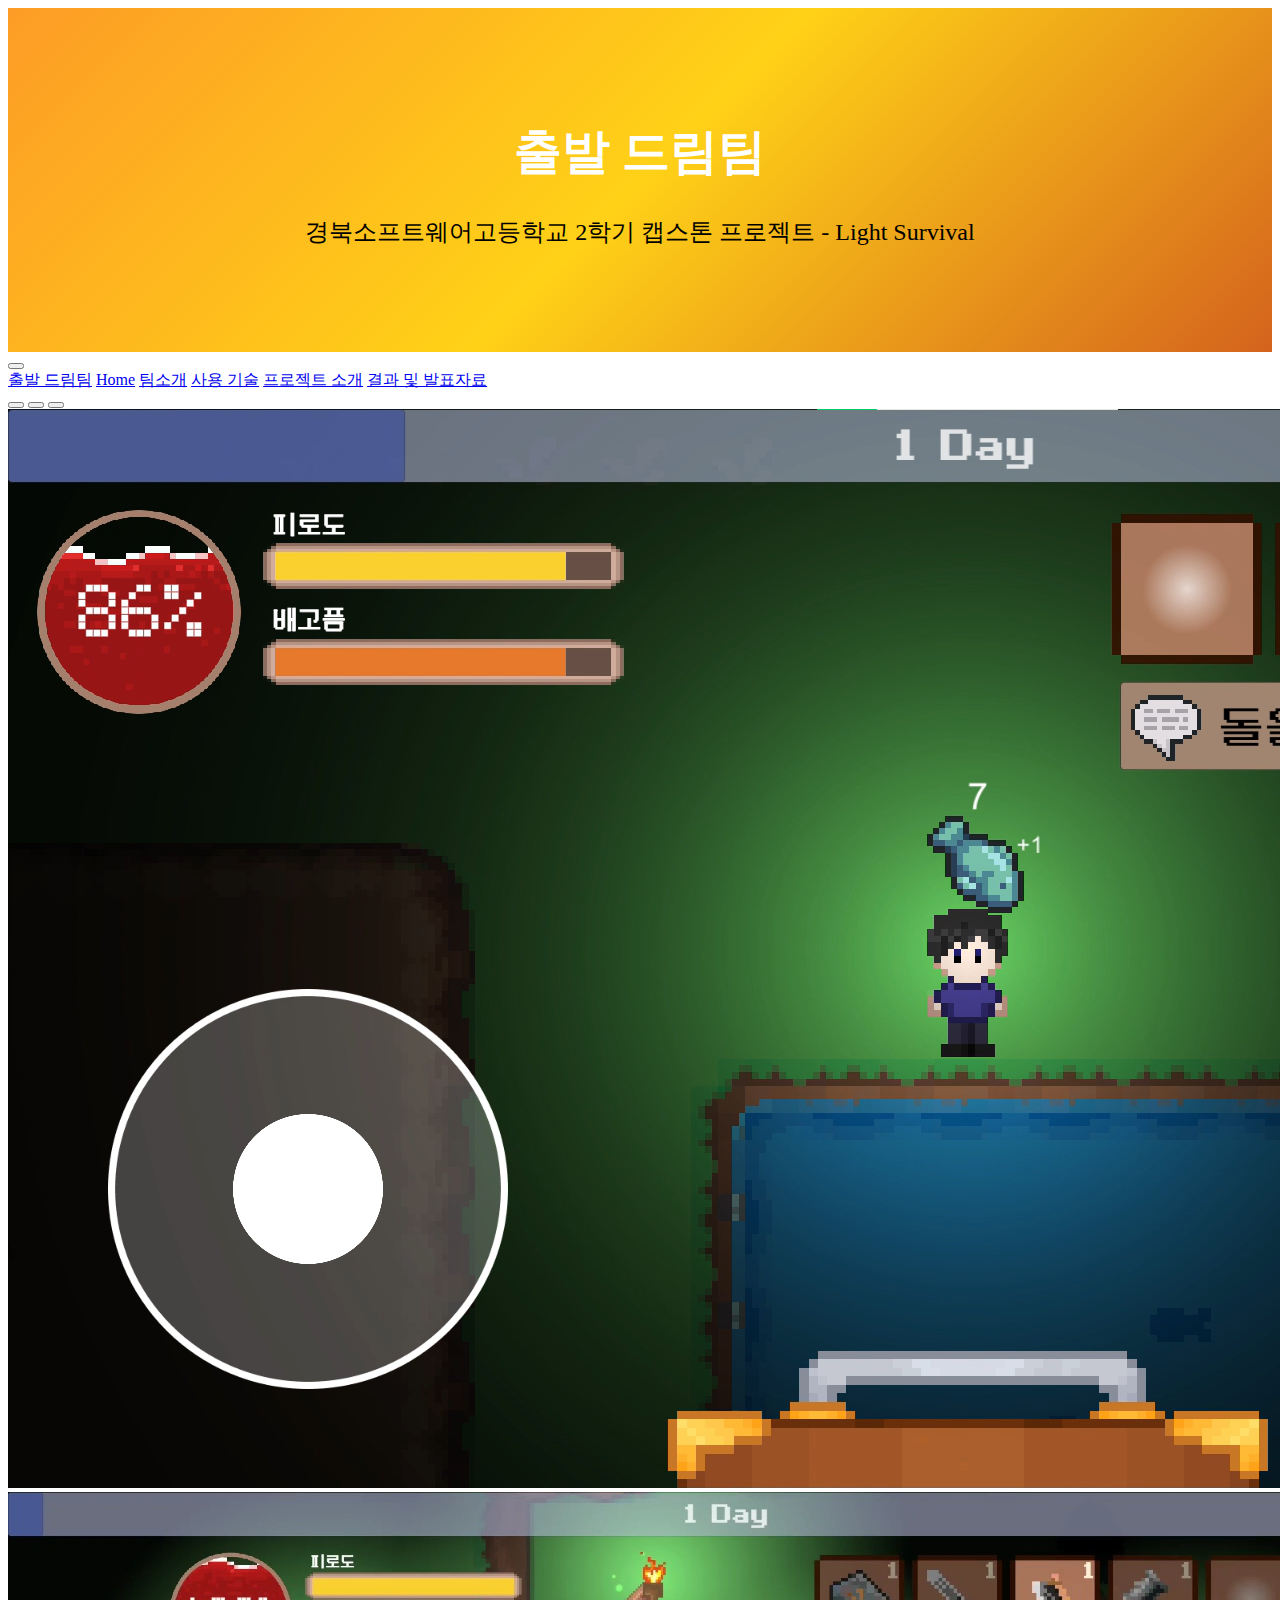
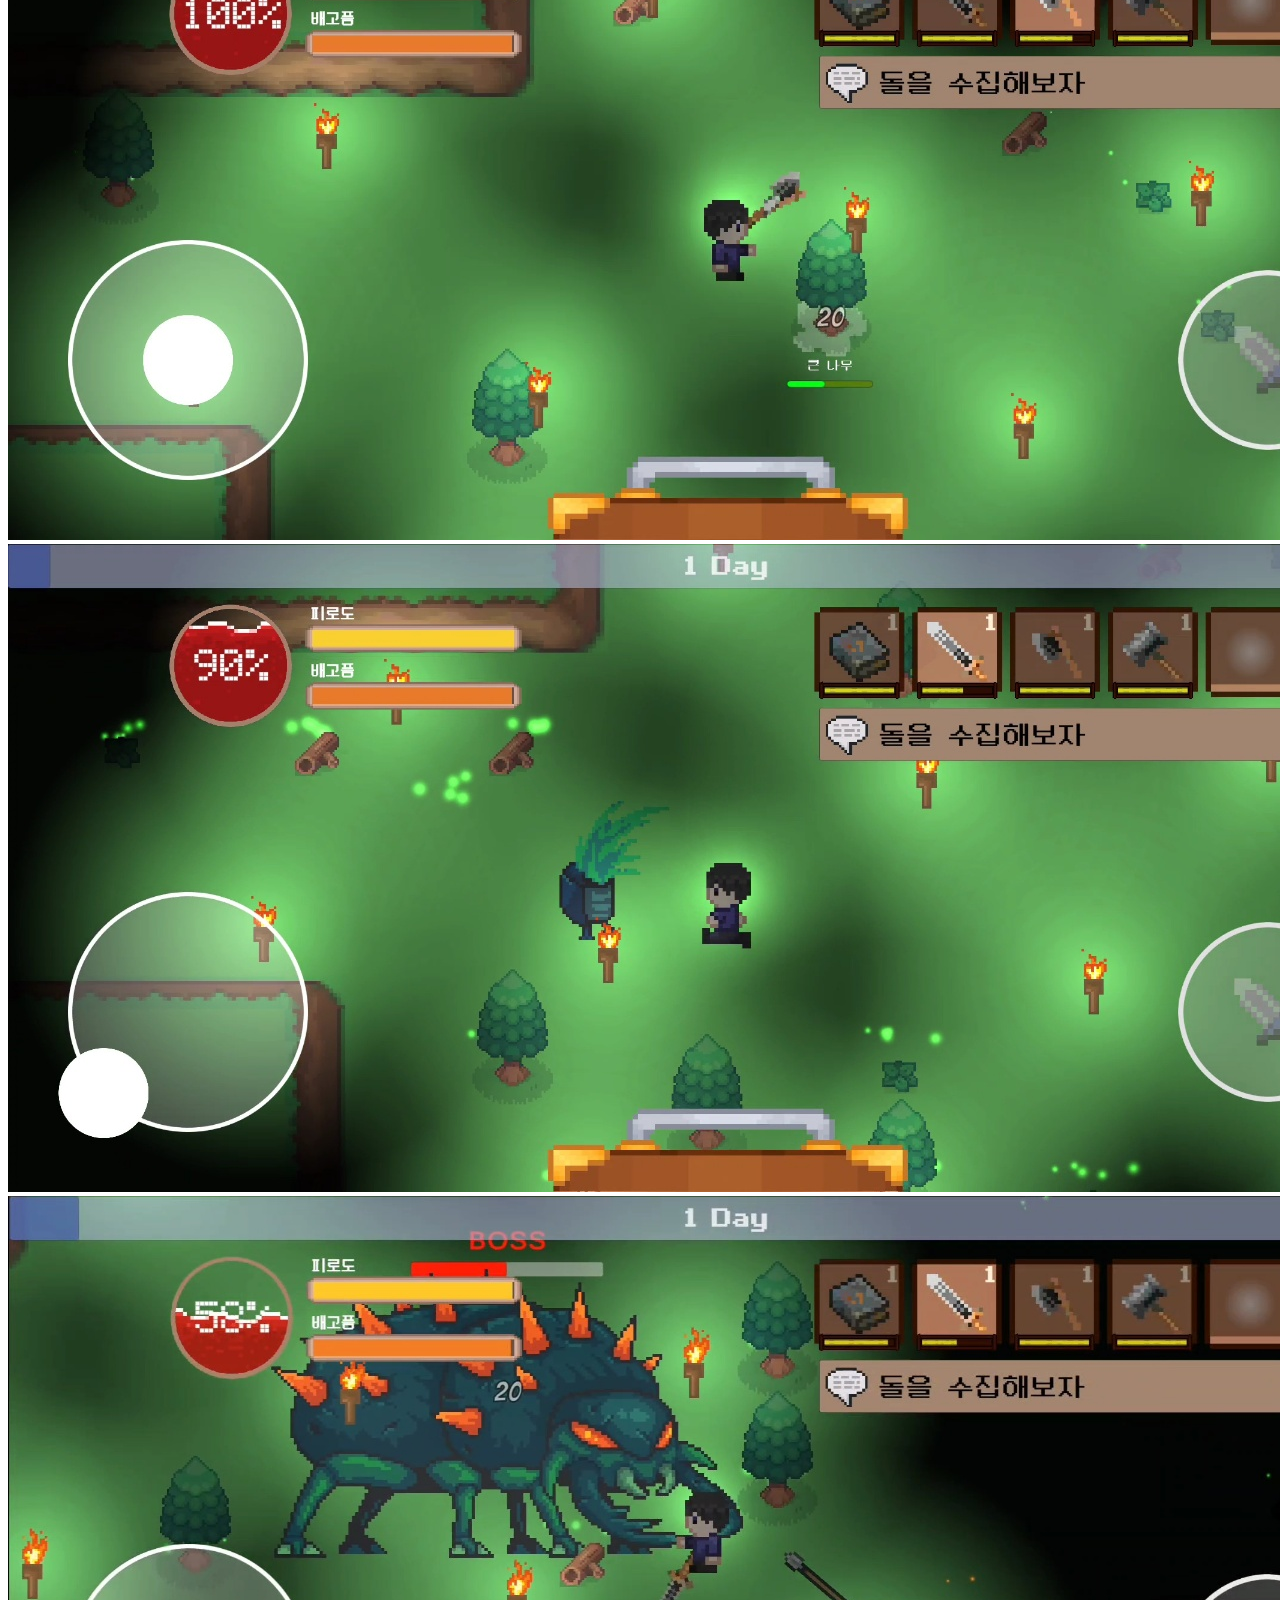
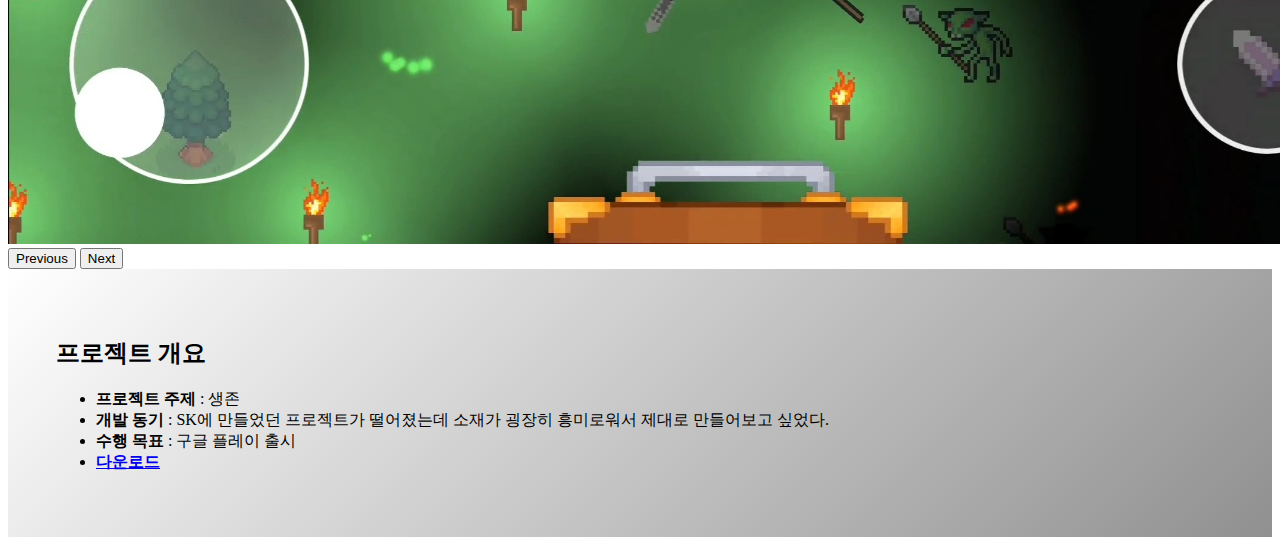
<file: index.html>
<!DOCTYPE html>
<html lang="ko">
<head>
    <meta charset="UTF-8">
    <meta http-equiv="X-UA-Compatible" content="IE=edge">
    <meta name="viewport" content="width=device-width, initial-scale=1.0">
    <title>Light Survival</title>
    <link href="./asset/main.css" rel="stylesheet">
        <!-- CSS only -->
    <link href="https://cdn.jsdelivr.net/npm/bootstrap@5.2.0-beta1/dist/css/bootstrap.min.css" rel="stylesheet" integrity="sha384-0evHe/X+R7YkIZDRvuzKMRqM+OrBnVFBL6DOitfPri4tjfHxaWutUpFmBp4vmVor" crossorigin="anonymous">
</head>
<body>
    <div class="hero-body" id="hero-body">
        <div class="container">
            <h1 class="title"><b>출발 드림팀</b></h1>
            <p class="subtitle">경북소프트웨어고등학교 2학기 캡스톤 프로젝트 - Light Survival</p>
        </div>
    </div>
      <header>
        <nav class="navbar navbar-expand-lg navbar-dark bg-dark">
            <div class="container-fluid">
              <button class="navbar-toggler" type="button" data-bs-toggle="collapse" data-bs-target="#navbarNavAltMarkup" aria-controls="navbarNavAltMarkup" aria-expanded="false" aria-label="Toggle navigation">
                <span class="navbar-toggler-icon"></span>
              </button>

              <div class="collapse navbar-collapse nav justify-content-center" id="navbarNavAltMarkup">
                <div class="navbar-nav">
                  <a class="navbar-brand" href="./index.html">출발 드림팀</a>
                  <a class="nav-link active" aria-current="page" href="./index.html">Home</a>
                  <a class="nav-link" href="./team.html">팀소개</a>
                  <a class="nav-link" href="./tool.html">사용 기술</a>
                  <a class="nav-link" href="./project.html">프로젝트 소개</a>
                  <a class="nav-link" href="./result.html">결과 및 발표자료</a>
                </div>
              </div>
            </div>
        </nav>
      </header>

      <div id="carouselExampleIndicators" class="carousel slide" data-bs-ride="true">
        <div class="carousel-indicators">
          <button type="button" data-bs-target="#carouselExampleIndicators" data-bs-slide-to="0" class="active" aria-current="true" aria-label="Slide 1"></button>
          <button type="button" data-bs-target="#carouselExampleIndicators" data-bs-slide-to="1" aria-label="Slide 2"></button>
          <button type="button" data-bs-target="#carouselExampleIndicators" data-bs-slide-to="2" aria-label="Slide 3"></button>
        </div>

        <div class="carousel-inner">
          <div class="carousel-item active">
            <img src="./img/낚시.png" class="d-block w-100" alt="...">
          </div>
          <div class="carousel-item">
            <img src="./img/채집.jpg" class="d-block w-100" alt="...">
          </div>
          <div class="carousel-item">
            <img src="./img/전투.jpg" class="d-block w-100" alt="...">
          </div>
          <div class="carousel-   item">
            <img src="./img/보스.jpg" class="d-block w-100" alt="...">
          </div>
        </div>

        <button class="carousel-control-prev" type="button" data-bs-target="#carouselExampleIndicators" data-bs-slide="prev">
          <span class="carousel-control-prev-icon" aria-hidden="true"></span>
          <span class="visually-hidden">Previous</span>
        </button>

        <button class="carousel-control-next" type="button" data-bs-target="#carouselExampleIndicators" data-bs-slide="next">
          <span class="carousel-control-next-icon" aria-hidden="true"></span>
          <span class="visually-hidden">Next</span>
        </button>

      </div>

      <footer>
        <h2>프로젝트 개요</h2>
        <ul>
          <li><b>프로젝트 주제</b> : 생존</li>
          <li><b>개발 동기</b> : SK에 만들었던 프로젝트가 떨어졌는데 소재가 굉장히 흥미로워서 제대로 만들어보고 싶었다.</li>
          <li><b>수행 목표</b> : 구글 플레이 출시</li>
          <li><b><a href="./Download_APK/Download.html">다운로드</a></b></li>
        </ul>
      </footer>
    
    <!-- JavaScript Bundle with Popper -->
<script src="https://cdn.jsdelivr.net/npm/bootstrap@5.2.0-beta1/dist/js/bootstrap.bundle.min.js" integrity="sha384-pprn3073KE6tl6bjs2QrFaJGz5/SUsLqktiwsUTF55Jfv3qYSDhgCecCxMW52nD2" crossorigin="anonymous"></script>
</body>
</html>
</file>
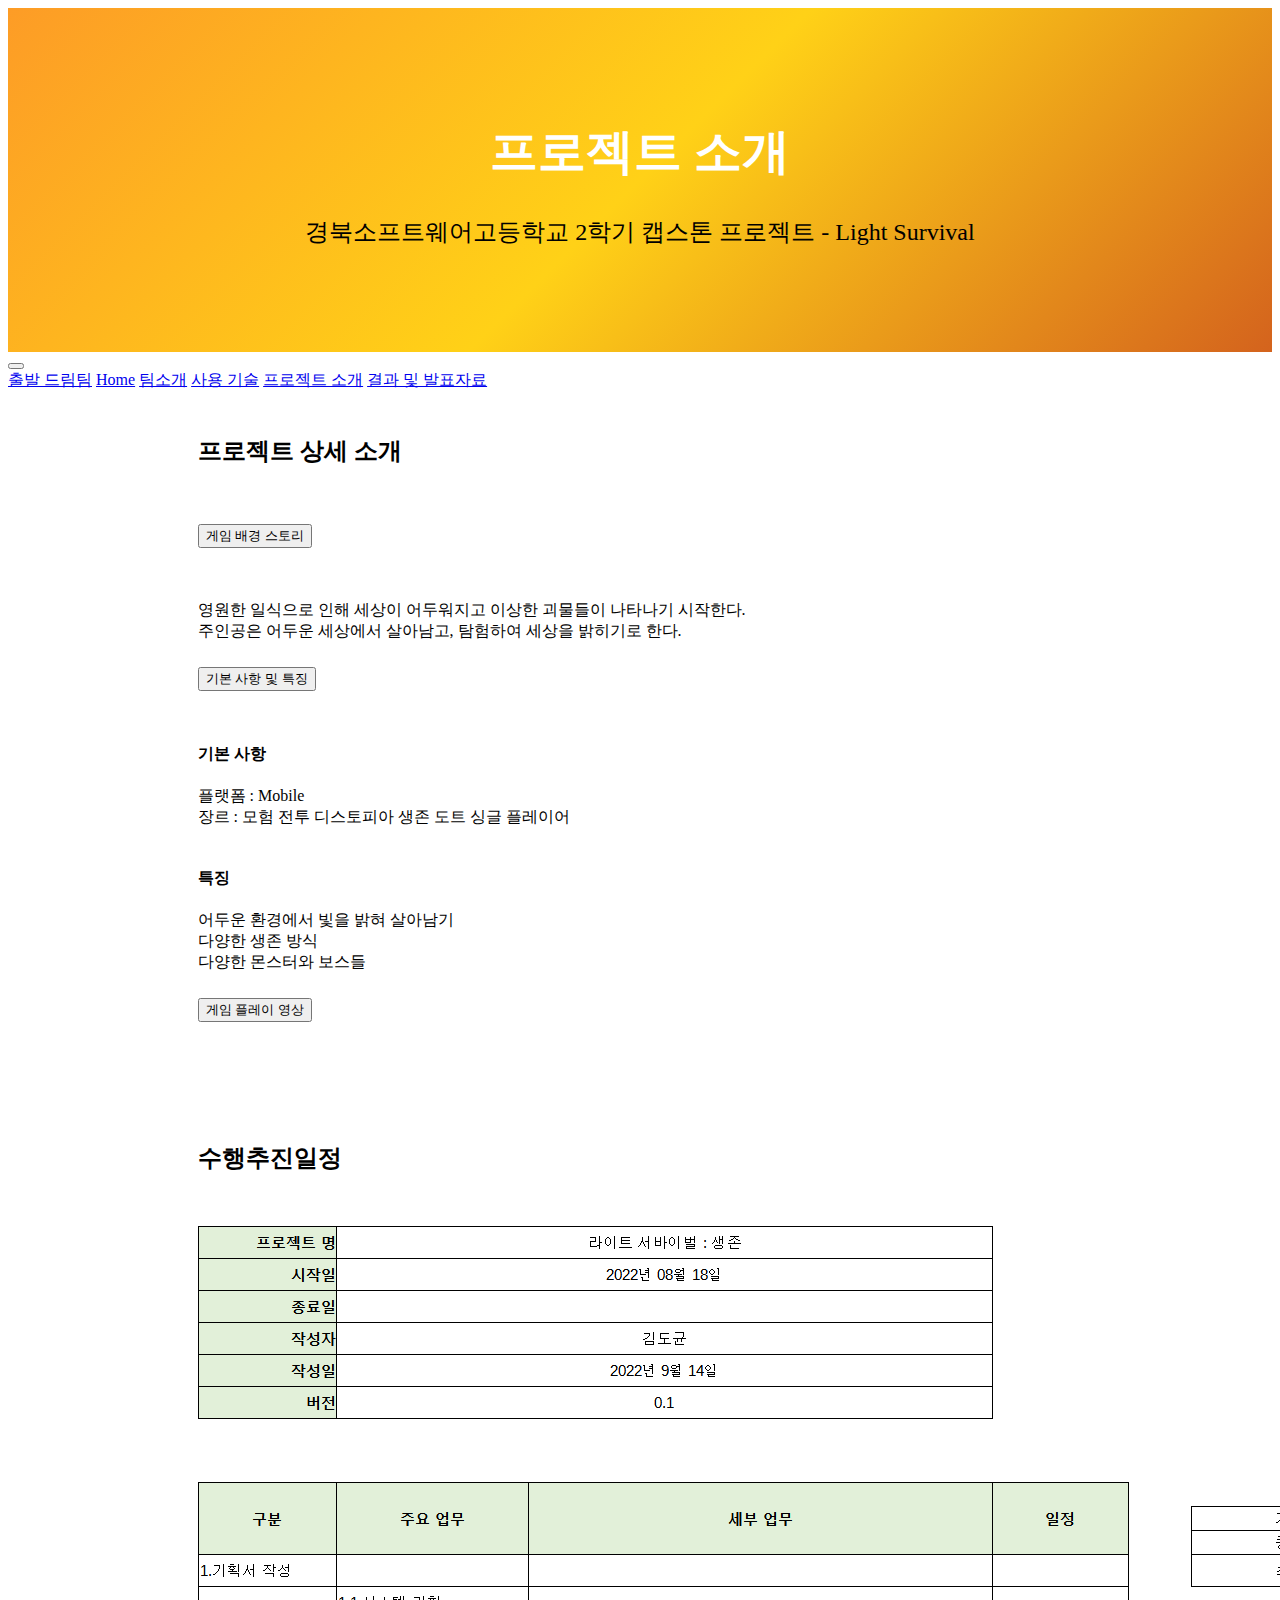
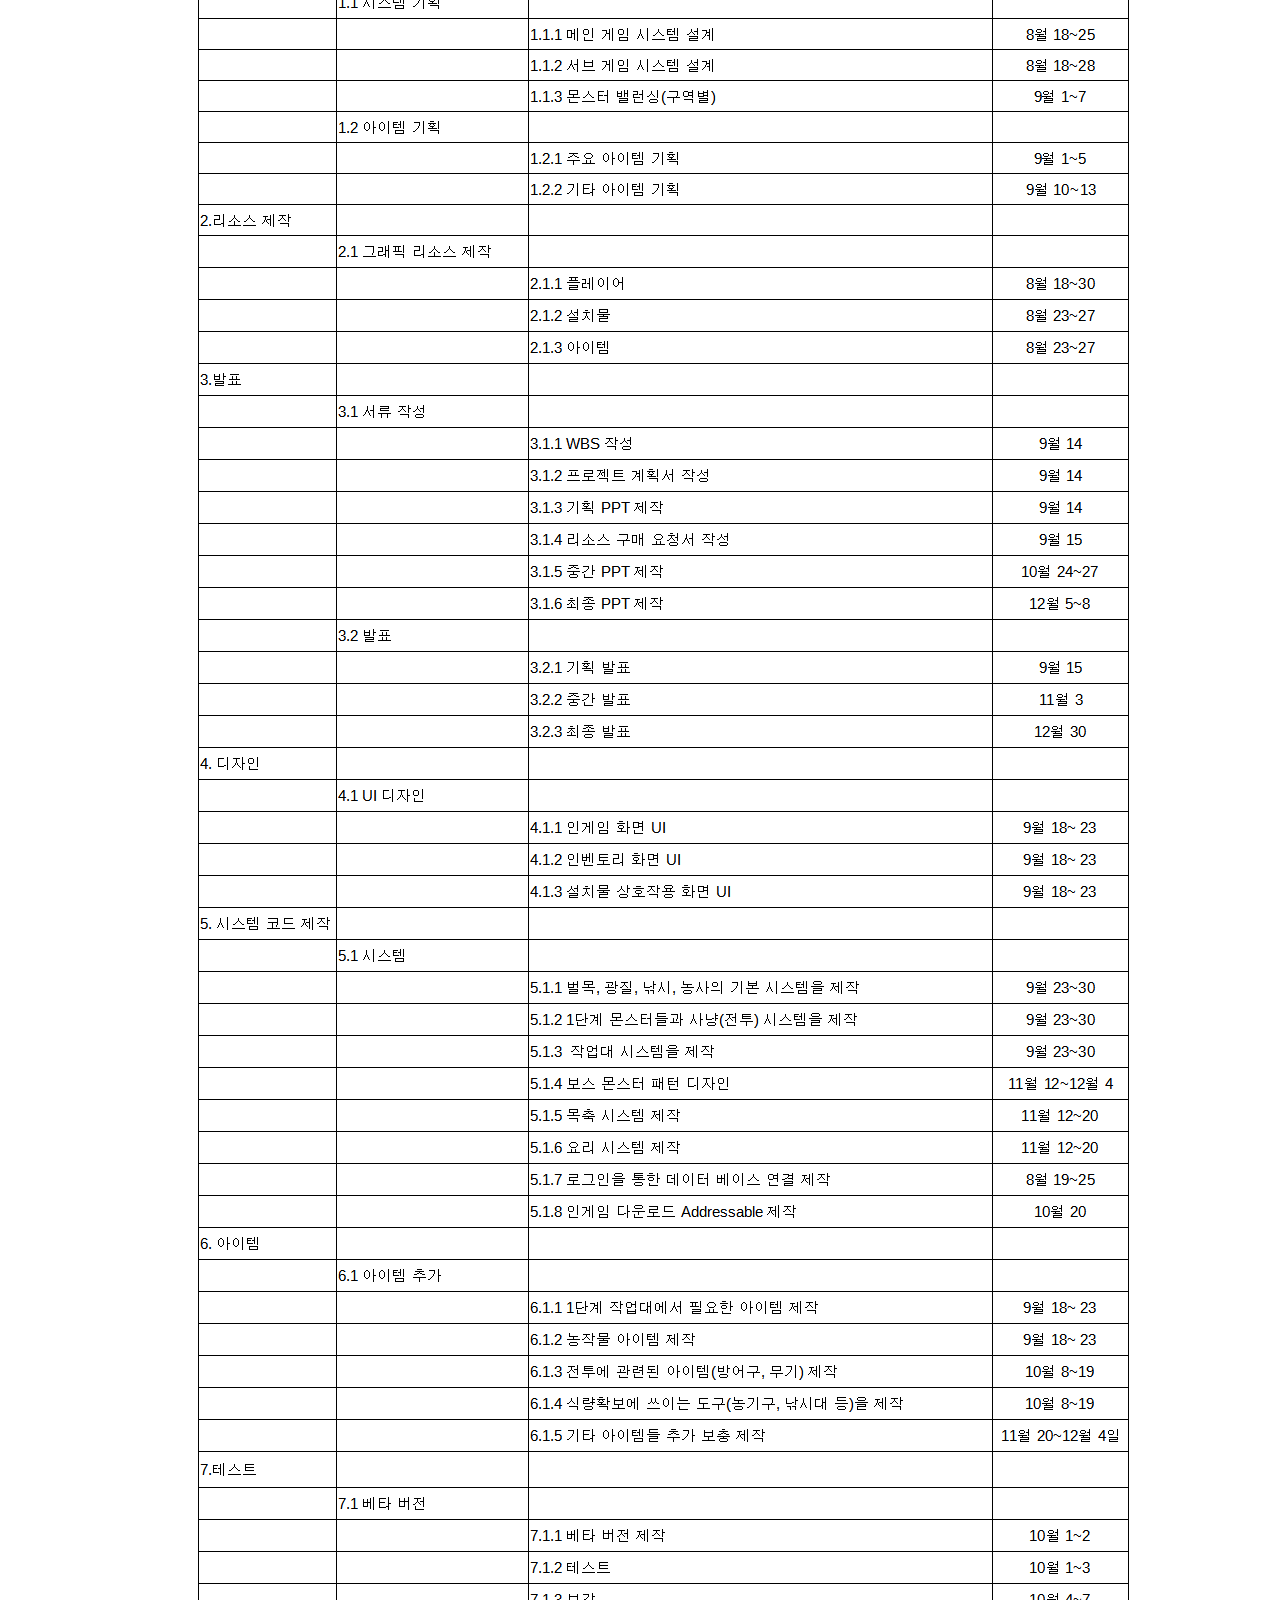
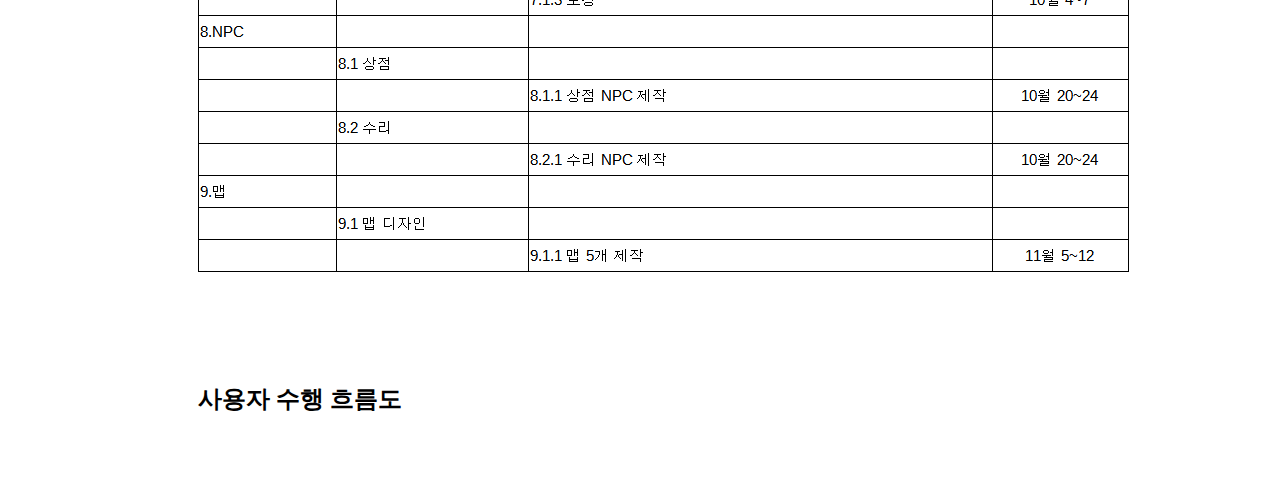
<file: project.html>
<!DOCTYPE html>
<html lang="en">
<head>
    <meta charset="UTF-8">
    <meta http-equiv="X-UA-Compatible" content="IE=edge">
    <meta name="viewport" content="width=device-width, initial-scale=1.0">
    <title>Birthday</title>
    <link href="./asset/main.css" rel="stylesheet">
    <link href="https://cdn.jsdelivr.net/npm/bootstrap@5.2.0-beta1/dist/css/bootstrap.min.css" rel="stylesheet" integrity="sha384-0evHe/X+R7YkIZDRvuzKMRqM+OrBnVFBL6DOitfPri4tjfHxaWutUpFmBp4vmVor" crossorigin="anonymous">
</head>
<body>
    
      <div class="hero-body" id="hero-body">
        <div class="container">
            <h1 class="title"><b>프로젝트 소개</b></h1>
            <p class="subtitle">경북소프트웨어고등학교 2학기 캡스톤 프로젝트 - Light Survival</p>
        </div>
      </div>
      <header>
        <nav class="navbar navbar-expand-lg navbar-dark bg-dark">
            <div class="container-fluid">     
              <button class="navbar-toggler" type="button" data-bs-toggle="collapse" data-bs-target="#navbarNavAltMarkup" aria-controls="navbarNavAltMarkup" aria-expanded="false" aria-label="Toggle navigation">
                <span class="navbar-toggler-icon"></span>
              </button>
              <div class="collapse navbar-collapse nav justify-content-center" id="navbarNavAltMarkup">
                <div class="navbar-nav">
                  <a class="navbar-brand" href="./index.html">출발 드림팀</a>
                  <a class="nav-link active" aria-current="page" href="./index.html">Home</a>
                    <a class="nav-link" href="./team.html">팀소개</a>
                    <a class="nav-link" href="./tool.html">사용 기술</a>
                    <a class="nav-link" href="./project.html">프로젝트 소개</a>
                    <a class="nav-link" href="./result.html">결과 및 발표자료</a>
                </div>
              </div>
            </div>
          </nav>
      </header>
     
   
          
   
   <section class="content2">
    <h2>프로젝트 상세 소개</h2>
    <div class="accordion" id="accordionExample">
        <div class="accordion-item">
          <h2 class="accordion-header" id="headingOne">
            <button class="accordion-button" type="button" data-bs-toggle="collapse" data-bs-target="#collapseOne" aria-expanded="true" aria-controls="collapseOne">
              게임 배경 스토리
            </button>
          </h2>
          <div id="collapseOne" class="accordion-collapse collapse show" aria-labelledby="headingOne" data-bs-parent="#accordionExample">
            <div class="accordion-body">
              영원한 일식으로 인해 세상이 어두워지고 이상한 괴물들이 나타나기 시작한다.<br>
              주인공은 어두운 세상에서 살아남고, 탐험하여 세상을 밝히기로 한다.
            </div>
          </div>
        </div>
        <div class="accordion-item">
          <h2 class="accordion-header" id="headingTwo">
            <button class="accordion-button collapsed" type="button" data-bs-toggle="collapse" data-bs-target="#collapseTwo" aria-expanded="false" aria-controls="collapseTwo">
              기본 사항 및 특징
            </button>
          </h2>
          <div id="collapseTwo" class="accordion-collapse collapse" aria-labelledby="headingTwo" data-bs-parent="#accordionExample">
            <div class="accordion-body">
                <h4>기본 사항</h4>
                플랫폼 : Mobile<br>
                장르 : 모험 전투 디스토피아 생존 도트 싱글 플레이어
                <br>
                <br>
                <h4>특징</h4>
                어두운 환경에서 빛을 밝혀 살아남기<br>
                다양한 생존 방식<br>
                다양한 몬스터와 보스들<br>
            </div>
          </div>
        </div>
        <div class="accordion-item">
          <h2 class="accordion-header" id="headingThree">
            <button class="accordion-button collapsed" type="button" data-bs-toggle="collapse" data-bs-target="#collapseThree" aria-expanded="false" aria-controls="collapseThree">
              게임 플레이 영상
            </button>
          </h2>
          <div id="collapseThree" class="accordion-collapse collapse" aria-labelledby="headingThree" data-bs-parent="#accordionExample">
            <div class="accordion-body">
      
            </div>
          </div>
        </div>
      </div>
   </section>

  <section class="content1">
    <h2>수행추진일정</h2>
    <nav id="navbar-example2" class="navbar bg-light px-3">
        <img src="./img/date.png" class="d-block w-100" alt="...">
    </nav>
  </section>
   <section>
    <h2>사용자 수행 흐름도</h2>
   </section>
      <script src="https://cdn.jsdelivr.net/npm/bootstrap@5.2.0-beta1/dist/js/bootstrap.bundle.min.js" integrity="sha384-pprn3073KE6tl6bjs2QrFaJGz5/SUsLqktiwsUTF55Jfv3qYSDhgCecCxMW52nD2" crossorigin="anonymous"></script>
</body>
</html>
</file>
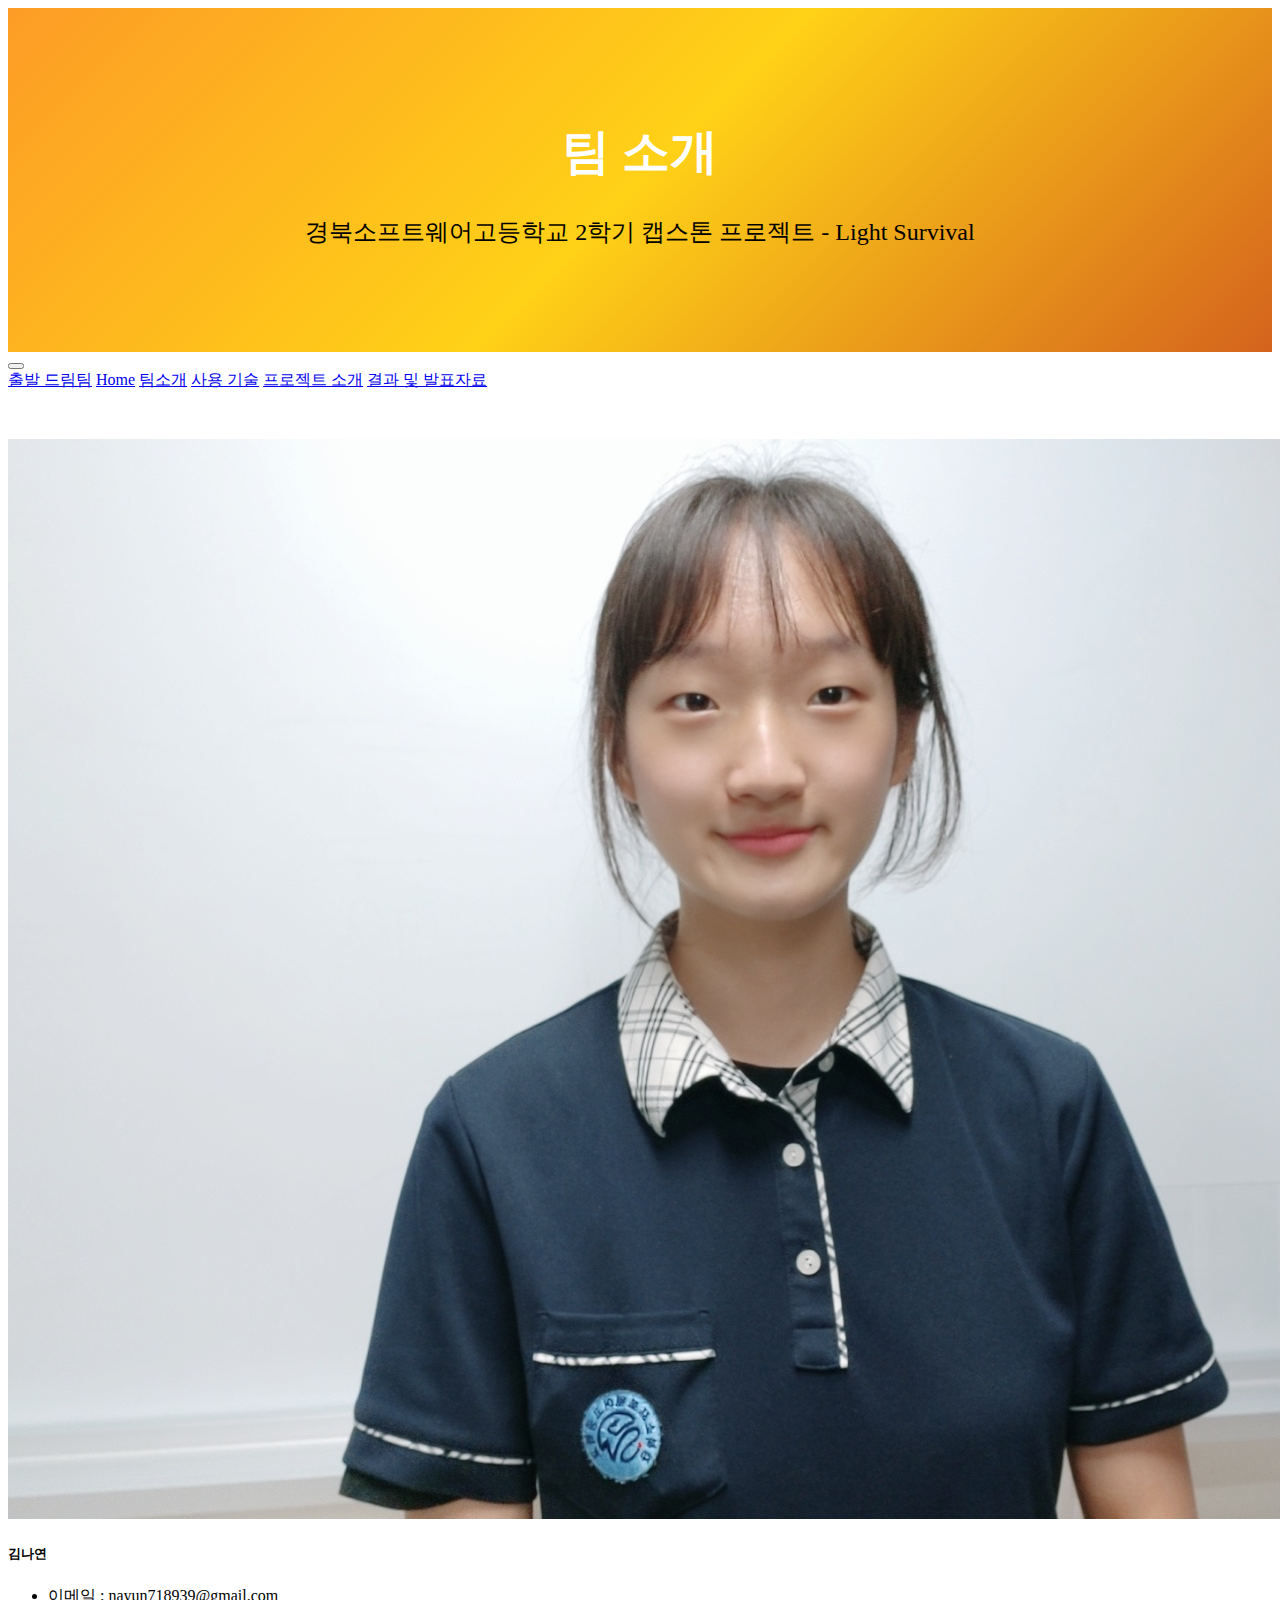
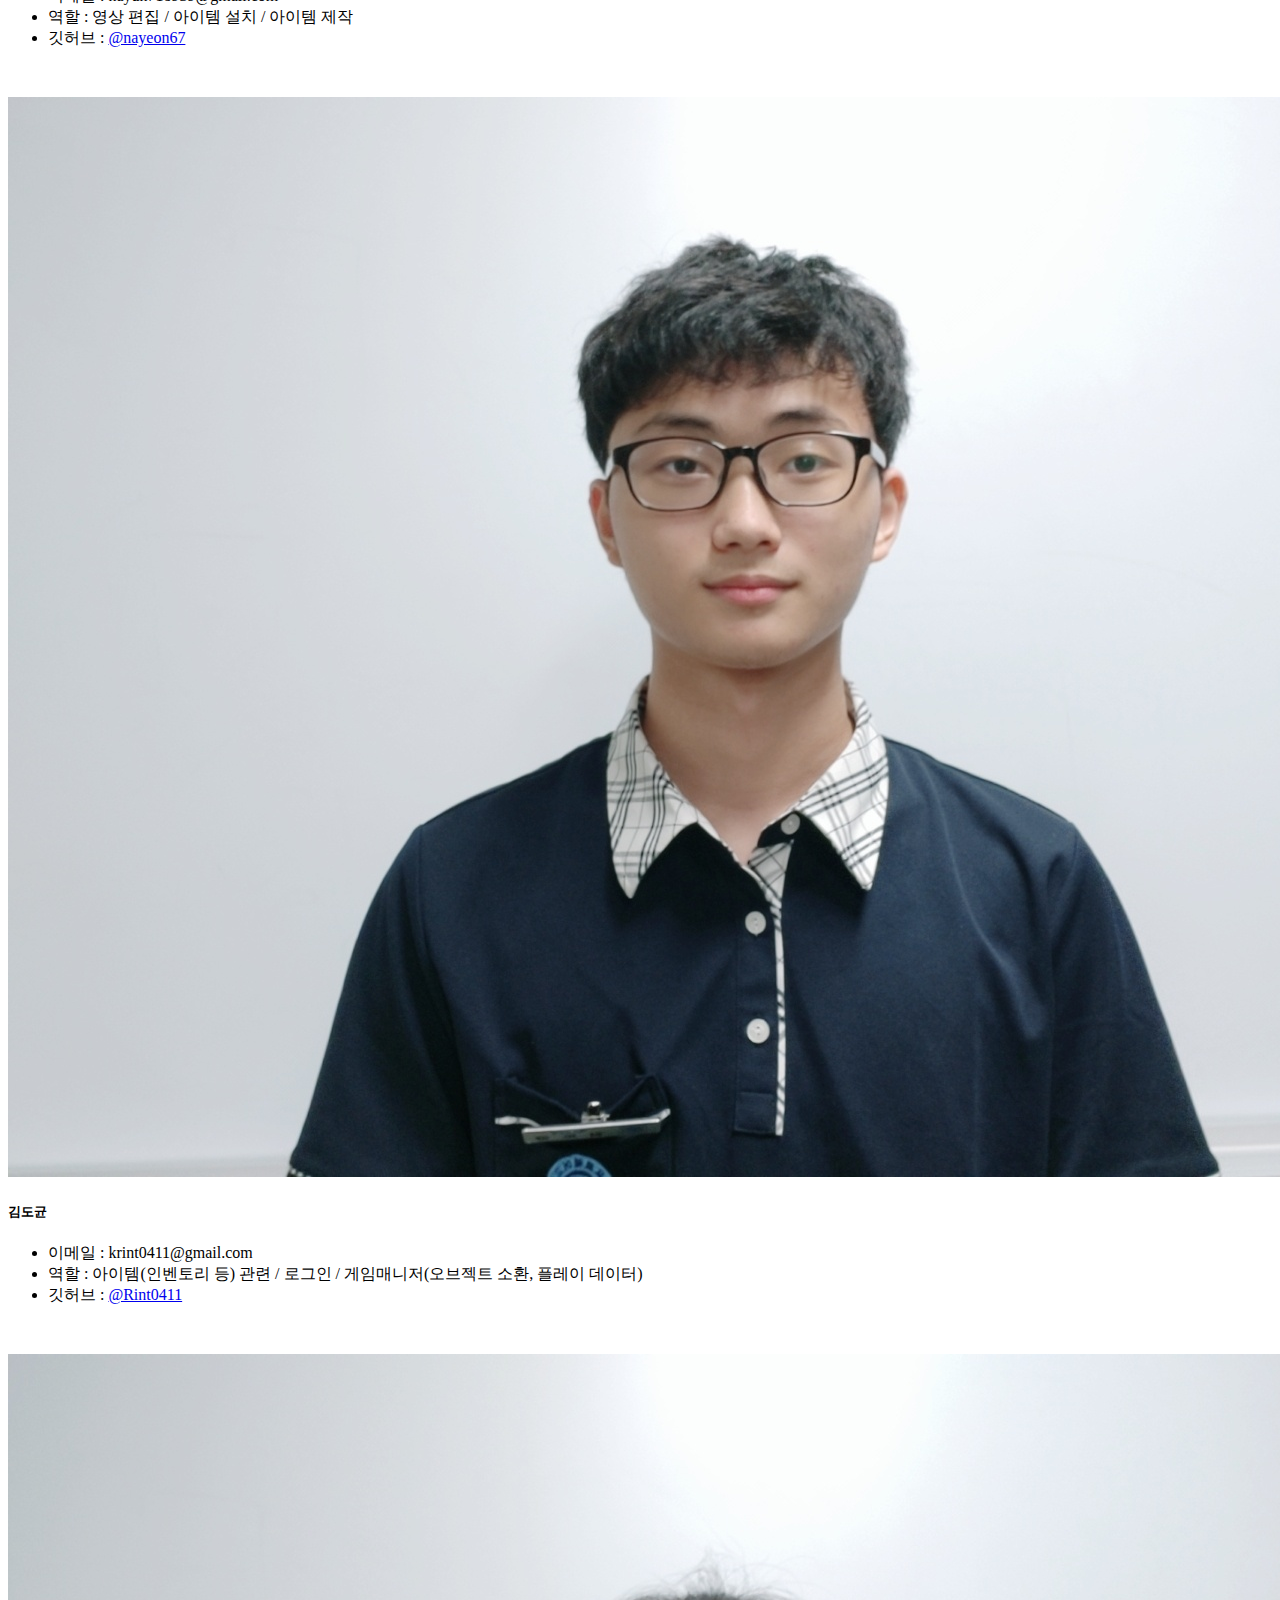
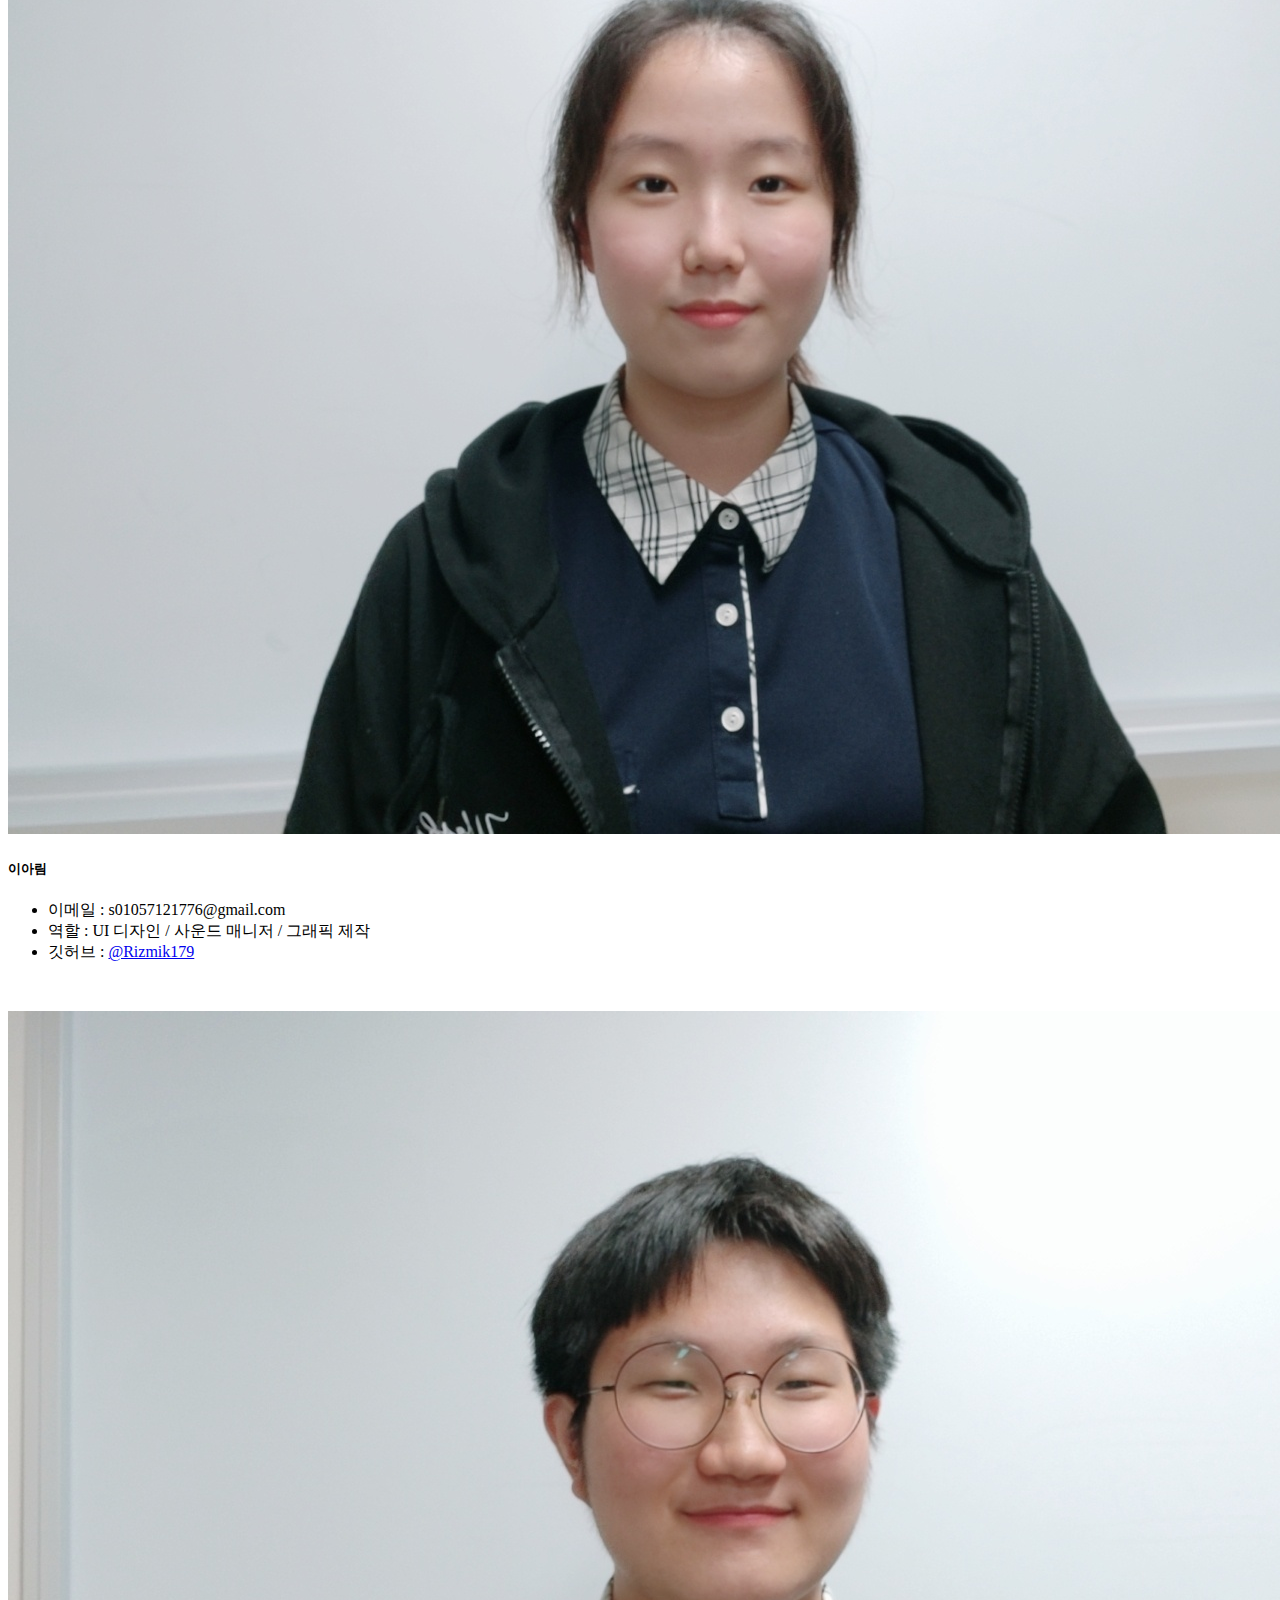
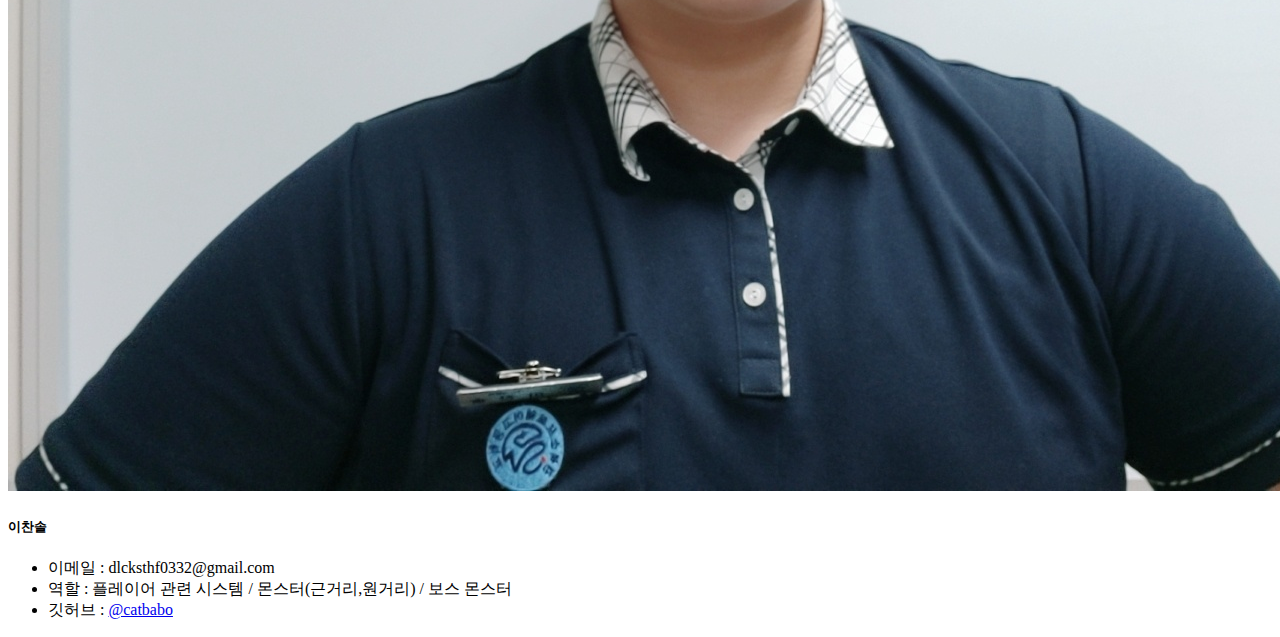
<file: team.html>
<!DOCTYPE html>
<html lang="en">
<head>
    <meta charset="UTF-8">
    <meta http-equiv="X-UA-Compatible" content="IE=edge">
    <meta name="viewport" content="width=device-width, initial-scale=1.0">
    <title>Birthday</title>
    <link href="./asset/main.css" rel="stylesheet">
    <link href="https://cdn.jsdelivr.net/npm/bootstrap@5.2.0-beta1/dist/css/bootstrap.min.css" rel="stylesheet" integrity="sha384-0evHe/X+R7YkIZDRvuzKMRqM+OrBnVFBL6DOitfPri4tjfHxaWutUpFmBp4vmVor" crossorigin="anonymous">
</head>
<body>
      <div class="hero-body" id="hero-body">
        <div class="container">
            <h1 class="title"><b>팀 소개</b></h1>
            <p class="subtitle">경북소프트웨어고등학교 2학기 캡스톤 프로젝트 - Light Survival</p>
        </div>

      </div>
      <header>
        <nav class="navbar navbar-expand-lg navbar-dark bg-dark">
            <div class="container-fluid">     
              <button class="navbar-toggler" type="button" data-bs-toggle="collapse" data-bs-target="#navbarNavAltMarkup" aria-controls="navbarNavAltMarkup" aria-expanded="false" aria-label="Toggle navigation">
                <span class="navbar-toggler-icon"></span>
              </button>
              <div class="collapse navbar-collapse nav justify-content-center" id="navbarNavAltMarkup">
                <div class="navbar-nav">
                  <a class="navbar-brand" href="./index.html">출발 드림팀</a>
                  <a class="nav-link active" aria-current="page" href="./index.html">Home</a>
                  <a class="nav-link" href="./team.html">팀소개</a>
                  <a class="nav-link" href="./tool.html">사용 기술</a>
                  <a class="nav-link" href="./project.html">프로젝트 소개</a>
                  <a class="nav-link" href="./result.html">결과 및 발표자료</a>
                </div>
              </div>
            </div>
          </nav>
      </header>

      <div class="row row-cols-1 row-cols-md-5 g-4">
        <div class="col">
          <div class="card h-100">
            <img src="./img/김나연.jpg" class="card-img-top">
            <div class="card-body">
              <h5 class="card-title">김나연</h5>
              <p class="card-text">
                <ul>
                  <li>이메일 : nayun718939@gmail.com</li>
                  <li>역할 : 영상 편집 / 아이템 설치 / 아이템 제작</li>
                  <li>깃허브 : <a href="https://github.com/nayeon67">@nayeon67</a></li>
                </ul>
              </p>
            </div>
          </div>
        </div>

        <div class="col">
          <div class="card h-100">
            <img src="./img/김도균.jpg" class="card-img-top">
            <div class="card-body">
              <h5 class="card-title">김도균</h5>
              <p class="card-text">
                <ul>
                  <li>이메일 : krint0411@gmail.com</li>
                  <li>역할 : 아이템(인벤토리 등) 관련 / 로그인 / 게임매니저(오브젝트 소환, 플레이 데이터)</li>
                  <li>깃허브 : <a href="https://github.com/Rint0411">@Rint0411</a></li>
                </ul>
              </p>
            </div>
          </div>
        </div>

        <div class="col">
          <div class="card h-100">
            <img src="./img/이아림.jpg" class="card-img-top">
            <div class="card-body">
              <h5 class="card-title">이아림</h5>
              <p class="card-text">
                <ul>
                  <li>이메일 : s01057121776@gmail.com</li>
                  <li>역할 : UI 디자인 / 사운드 매니저 / 그래픽 제작</li>
                  <li>깃허브 : <a href="https://github.com/Rizmik179">@Rizmik179</a></li>
                </ul>
              </p>
            </div>
          </div>
        </div>

        <div class="col">
          <div class="card h-100">
            <img src="./img/이찬솔.jpg" class="card-img-top">
            <div class="card-body">
              <h5 class="card-title">이찬솔</h5>
              <p class="card-text">
                <ul>
                  <li>이메일 : dlcksthf0332@gmail.com</li>
                  <li>역할 : 플레이어 관련 시스템 / 몬스터(근거리,원거리) / 보스 몬스터</li>
                  <li>깃허브 : <a href="https://github.com/catbabo">@catbabo</a></li>
                </ul>
              </p>
            </div>
          </div>
        </div>
      </div>   
    </div>
 <script src="https://cdn.jsdelivr.net/npm/bootstrap@5.2.0-beta1/dist/js/bootstrap.bundle.min.js" integrity="sha384-pprn3073KE6tl6bjs2QrFaJGz5/SUsLqktiwsUTF55Jfv3qYSDhgCecCxMW52nD2" crossorigin="anonymous"></script>
</body>

</html>
</file>
<file: asset/main.css>
.container{
    margin: 0 auto;
    position: relative;
    width: auto;
}
.hero-body {
    background: linear-gradient(135deg,  rgb(253, 156, 38),rgb(255, 209, 23), rgb(212, 99, 29));
    padding: 5rem 4.5rem;
    flex-grow: 1;
    flex-shrink: 0;
    text-align: center;
    
}
.title{
    font-size: 3rem;
    color: white;  
}

.subtitle{
    font-size: 1.5rem;
}

.card {
    margin-top: 3rem;
}

section{
    padding: 1.5rem;
    margin:0 auto;
    border-top-left-radius: 0.25rem;
    border-top-right-radius: 0.25rem;
    width: 70%;
}

section h2{
    padding-bottom: 2rem;
}

footer{
    padding: 3rem 3rem;
    background: linear-gradient(135deg,  rgb(255, 255, 255),rgb(144, 144, 144));
}

.content-res{
    margin: 3rem 3rem;
}

.content-res li {  
    font-size: 1.2rem;
    margin-bottom: 1.5rem;
}
</file>
